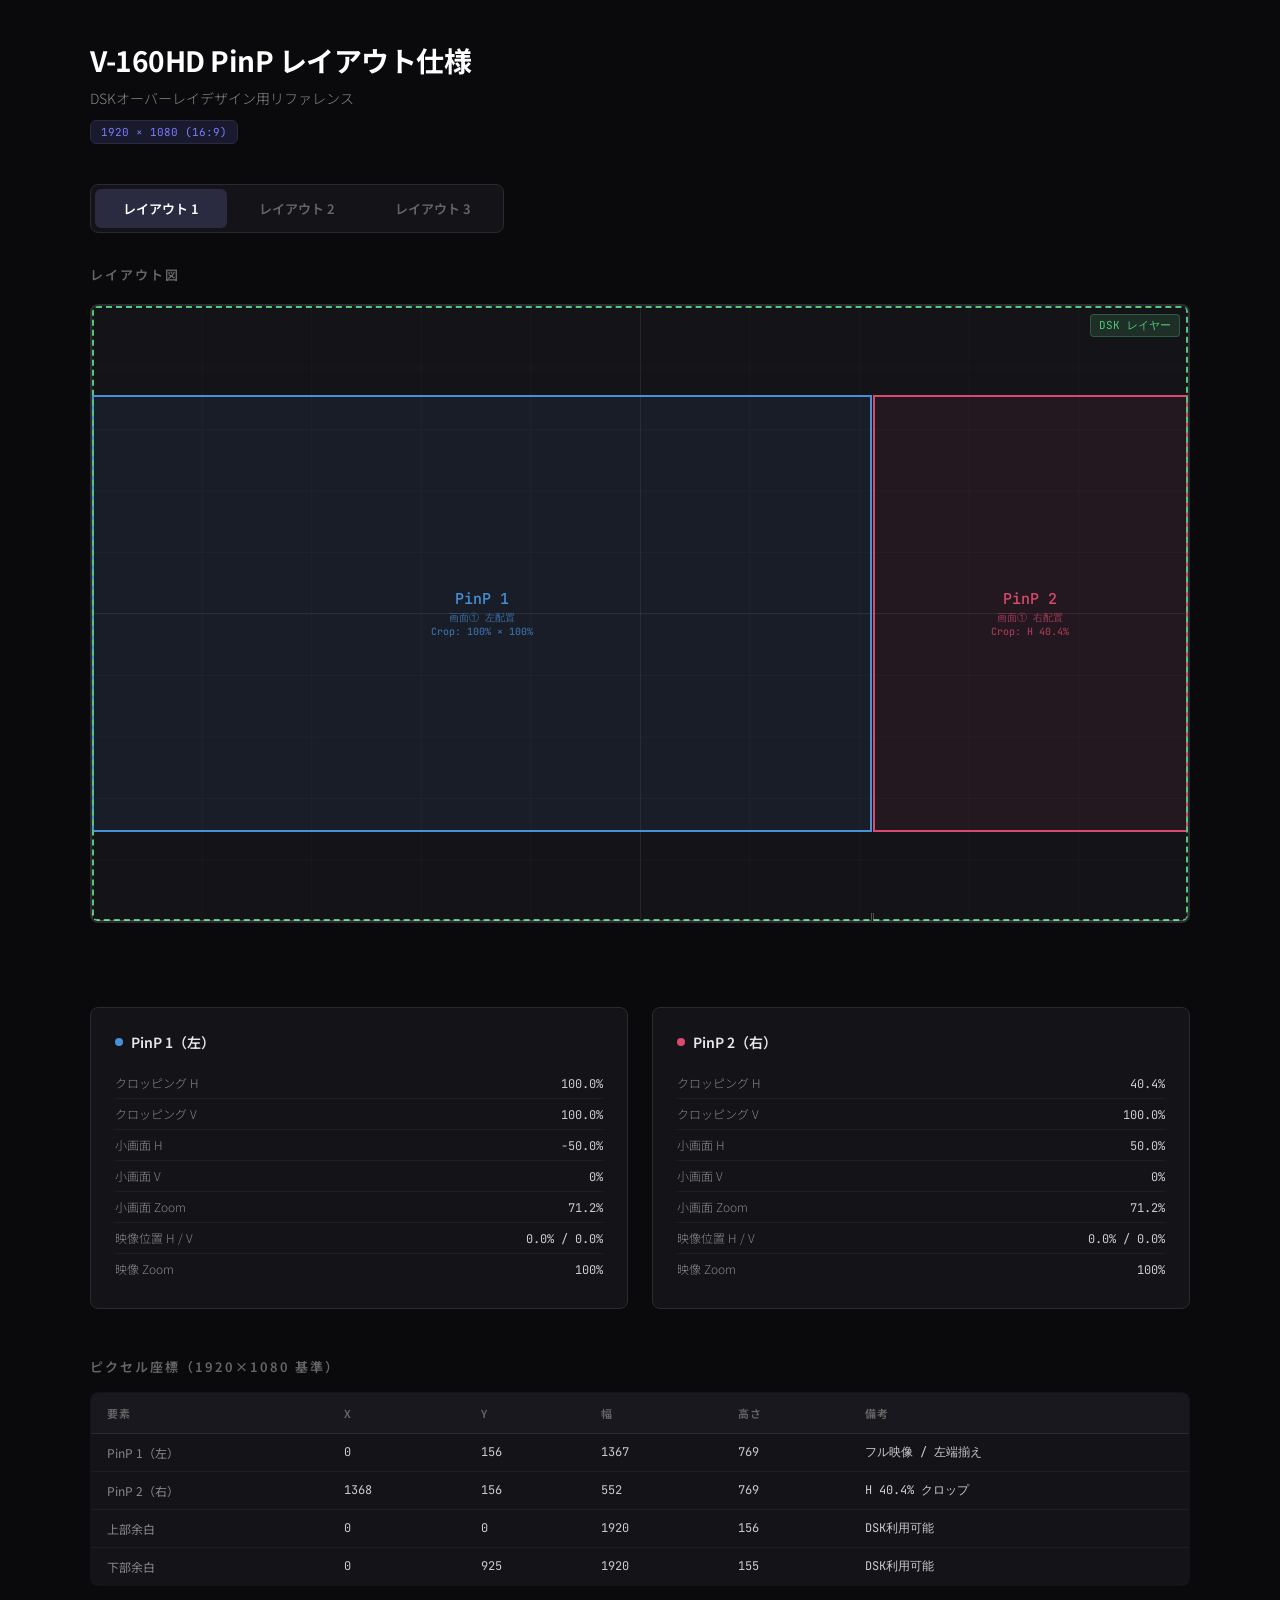
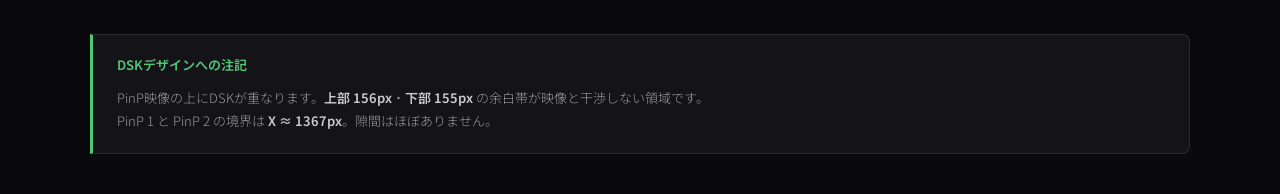
<file: v160hd-layout.html>
<!DOCTYPE html>
<html lang="ja">
<head>
<meta charset="UTF-8">
<meta name="viewport" content="width=device-width, initial-scale=1.0">
<title>V-160HD PinP レイアウト仕様書</title>
<style>
  @import url('https://fonts.googleapis.com/css2?family=Noto+Sans+JP:wght@300;400;600;700&family=JetBrains+Mono:wght@400;500&display=swap');

  * { margin: 0; padding: 0; box-sizing: border-box; }

  body {
    font-family: 'Noto Sans JP', sans-serif;
    background: #0a0a0c;
    color: #e8e8ec;
    min-height: 100vh;
    padding: 40px;
  }

  .page { max-width: 1100px; margin: 0 auto; }

  .header { margin-bottom: 40px; }
  .header h1 {
    font-size: 28px; font-weight: 700;
    letter-spacing: -0.5px; color: #fff; margin-bottom: 8px;
  }
  .header .subtitle { font-size: 14px; color: #888; font-weight: 300; }
  .badge {
    display: inline-block; background: #1a1a2e; border: 1px solid #2a2a40;
    border-radius: 6px; padding: 4px 10px; font-size: 11px;
    font-family: 'JetBrains Mono', monospace; color: #7b7bff; margin-top: 12px;
  }

  /* ── Tabs ── */
  .tabs {
    display: flex; gap: 4px; margin-bottom: 32px;
    background: #141418; border-radius: 8px; padding: 4px;
    border: 1px solid #2a2a30; width: fit-content;
  }
  .tab-btn {
    padding: 10px 28px; border: none; border-radius: 6px;
    font-family: 'Noto Sans JP', sans-serif; font-size: 13px; font-weight: 600;
    cursor: pointer; transition: all 0.2s; color: #666; background: transparent;
  }
  .tab-btn.active { background: #2a2a40; color: #fff; }
  .tab-btn:hover:not(.active) { color: #aaa; }

  .tab-content { display: none; }
  .tab-content.active { display: block; }

  /* ── Monitor ── */
  .monitor-section { margin-bottom: 48px; }
  .monitor-section h2 {
    font-size: 13px; font-weight: 600; text-transform: uppercase;
    letter-spacing: 2px; color: #666; margin-bottom: 20px;
  }
  .monitor-wrapper { position: relative; margin-bottom: 48px; padding-bottom: 36px; }
  .monitor-frame {
    position: relative; width: 100%; aspect-ratio: 16/9;
    background: #141418; border: 2px solid #2a2a30;
    border-radius: 8px; overflow: hidden;
  }
  .monitor-frame::before {
    content: ''; position: absolute; inset: 0;
    background:
      linear-gradient(rgba(255,255,255,0.02) 1px, transparent 1px),
      linear-gradient(90deg, rgba(255,255,255,0.02) 1px, transparent 1px);
    background-size: 10% 10%; pointer-events: none; z-index: 1;
  }
  .crosshair-h, .crosshair-v {
    position: absolute; z-index: 2; pointer-events: none;
  }
  .crosshair-h { top: 50%; left: 0; right: 0; height: 1px; background: rgba(255,255,255,0.06); }
  .crosshair-v { left: 50%; top: 0; bottom: 0; width: 1px; background: rgba(255,255,255,0.06); }

  .pinp {
    position: absolute; border: 2px solid; z-index: 5;
    display: flex; align-items: center; justify-content: center;
  }
  .pinp-label {
    font-family: 'JetBrains Mono', monospace; font-size: 13px;
    font-weight: 500; text-align: center; z-index: 6;
  }
  .pinp-label .name { display: block; font-size: 15px; margin-bottom: 2px; }
  .pinp-label .detail { font-size: 10px; opacity: 0.7; display: block; }

  /* DSK */
  .dsk-zone {
    position: absolute; inset: 0; border: 2px dashed #50c878;
    z-index: 10; pointer-events: none; border-radius: 4px;
  }
  .dsk-label {
    position: absolute; top: 8px; right: 8px;
    background: rgba(80,200,120,0.15); border: 1px solid rgba(80,200,120,0.3);
    border-radius: 4px; padding: 3px 8px; font-size: 11px;
    font-family: 'JetBrains Mono', monospace; color: #50c878; z-index: 11;
  }

  /* Annotations */
  .annotation {
    position: absolute; bottom: -28px; text-align: center; z-index: 15;
  }
  .annotation-bracket {
    display: block; height: 8px;
    border-left: 1px solid rgba(255,255,255,0.25);
    border-right: 1px solid rgba(255,255,255,0.25);
    border-bottom: 1px solid rgba(255,255,255,0.25);
    margin-bottom: 4px;
  }
  .annotation-value {
    font-family: 'JetBrains Mono', monospace;
    font-size: 10px; color: rgba(255,255,255,0.45);
  }

  /* ── Layout 1 PinPs ── */
  .l1-pinp1 {
    width: 71.2%; height: 71.2%; left: 0%; top: 14.4%;
    border-color: #4a90d9; background: rgba(74,144,217,0.08);
  }
  .l1-pinp1 .pinp-label { color: #4a90d9; }

  .l1-pinp2 {
    width: 28.77%; height: 71.2%; right: 0%; top: 14.4%;
    border-color: #d94a6e; background: rgba(217,74,110,0.08);
  }
  .l1-pinp2 .pinp-label { color: #d94a6e; }

  .l1-ann1 { left: 0; width: 71.2%; }
  .l1-ann2 { right: 0; width: 28.77%; }

  /* ── Layout 2 PinPs ── */
  /* PinP 1: centered between PinP3 (ends 22.5%) and PinP4 (starts 77.5%) → width 55%, left 22.5% */
  .l2-pinp1 {
    width: 55%; height: 56.1%;
    left: 22.5%; top: 21.95%;
    border-color: #4a90d9; background: rgba(74,144,217,0.08);
  }
  .l2-pinp1 .pinp-label { color: #4a90d9; }

  .l2-pinp3 {
    width: 22.5%; height: 75%;
    left: 0%; top: 12.5%;
    border-color: #e6a030; background: rgba(230,160,48,0.08);
  }
  .l2-pinp3 .pinp-label { color: #e6a030; }

  .l2-pinp4 {
    width: 22.5%; height: 75%;
    right: 0%; top: 12.5%;
    border-color: #9b59b6; background: rgba(155,89,182,0.08);
  }
  .l2-pinp4 .pinp-label { color: #9b59b6; }

  .l2-ann-left { left: 0; width: 22.5%; }
  .l2-ann-center { left: 22.5%; width: 55%; }
  .l2-ann-right { right: 0; width: 22.5%; }

  /* ── Layout 3 PinPs ── */
  /* PinP 3: left, zoom 100%, crop H=50% → width 50%, full height, left edge */
  .l3-pinp3 {
    width: 50%; height: 100%;
    left: 0%; top: 0%;
    border-color: #e6a030; background: rgba(230,160,48,0.08);
  }
  .l3-pinp3 .pinp-label { color: #e6a030; }

  /* PinP 4: right, zoom 100%, crop H=50% → width 50%, full height, right edge */
  .l3-pinp4 {
    width: 50%; height: 100%;
    right: 0%; top: 0%;
    border-color: #9b59b6; background: rgba(155,89,182,0.08);
  }
  .l3-pinp4 .pinp-label { color: #9b59b6; }

  .l3-ann-left { left: 0; width: 50%; }
  .l3-ann-right { right: 0; width: 50%; }

  /* ── Spec cards ── */
  .specs { display: grid; grid-template-columns: 1fr 1fr; gap: 24px; margin-bottom: 48px; }
  .specs.three-col { grid-template-columns: 1fr 1fr 1fr; }

  .spec-card {
    background: #141418; border: 1px solid #2a2a30;
    border-radius: 8px; padding: 24px;
  }
  .spec-card h3 {
    font-size: 14px; font-weight: 600; margin-bottom: 16px;
    display: flex; align-items: center; gap: 8px;
  }
  .spec-card h3 .dot { width: 8px; height: 8px; border-radius: 50%; }
  .dot-blue { background: #4a90d9; }
  .dot-red { background: #d94a6e; }
  .dot-orange { background: #e6a030; }
  .dot-purple { background: #9b59b6; }

  .spec-row {
    display: flex; justify-content: space-between; align-items: baseline;
    padding: 6px 0; border-bottom: 1px solid #1e1e24;
  }
  .spec-row:last-child { border-bottom: none; }
  .spec-key { font-size: 12px; color: #888; font-weight: 300; }
  .spec-val { font-family: 'JetBrains Mono', monospace; font-size: 12px; color: #ccc; }

  /* ── Pixel table ── */
  .pixel-section { margin-bottom: 48px; }
  .pixel-section h2 {
    font-size: 13px; font-weight: 600; text-transform: uppercase;
    letter-spacing: 2px; color: #666; margin-bottom: 16px;
  }
  .pixel-table {
    width: 100%; border-collapse: collapse; background: #141418;
    border-radius: 8px; overflow: hidden; border: 1px solid #2a2a30;
  }
  .pixel-table th {
    font-size: 11px; font-weight: 600; text-transform: uppercase;
    letter-spacing: 1px; color: #666; padding: 12px 16px;
    text-align: left; background: #18181e; border-bottom: 1px solid #2a2a30;
  }
  .pixel-table td {
    font-family: 'JetBrains Mono', monospace; font-size: 12px;
    padding: 10px 16px; border-bottom: 1px solid #1e1e24; color: #ccc;
  }
  .pixel-table tr:last-child td { border-bottom: none; }
  .pixel-table .label-cell {
    font-family: 'Noto Sans JP', sans-serif; color: #888; font-weight: 400;
  }

  /* ── Notes ── */
  .notes {
    background: #141418; border: 1px solid #2a2a30;
    border-left: 3px solid #50c878; border-radius: 0 8px 8px 0;
    padding: 20px 24px;
  }
  .notes h3 { font-size: 13px; font-weight: 600; color: #50c878; margin-bottom: 12px; }
  .notes p { font-size: 13px; color: #999; line-height: 1.8; font-weight: 300; }
  .notes strong { color: #ccc; font-weight: 600; }
</style>
</head>
<body>
<div class="page">

  <div class="header">
    <h1>V-160HD PinP レイアウト仕様</h1>
    <p class="subtitle">DSKオーバーレイデザイン用リファレンス</p>
    <span class="badge">1920 × 1080 (16:9)</span>
  </div>

  <div class="tabs">
    <button class="tab-btn active" data-tab="layout1">レイアウト 1</button>
    <button class="tab-btn" data-tab="layout2">レイアウト 2</button>
    <button class="tab-btn" data-tab="layout3">レイアウト 3</button>
  </div>

  <!-- ═══════ LAYOUT 1 ═══════ -->
  <div class="tab-content active" id="layout1">
    <div class="monitor-section">
      <h2>レイアウト図</h2>
      <div class="monitor-wrapper">
        <div class="monitor-frame">
          <div class="crosshair-h"></div>
          <div class="crosshair-v"></div>
          <div class="dsk-zone"></div>
          <div class="dsk-label">DSK レイヤー</div>
          <div class="pinp l1-pinp1">
            <div class="pinp-label">
              <span class="name">PinP 1</span>
              <span class="detail">画面① 左配置</span>
              <span class="detail">Crop: 100% × 100%</span>
            </div>
          </div>
          <div class="pinp l1-pinp2">
            <div class="pinp-label">
              <span class="name">PinP 2</span>
              <span class="detail">画面① 右配置</span>
              <span class="detail">Crop: H 40.4%</span>
            </div>
          </div>
          <div class="annotation l1-ann1">
            <span class="annotation-bracket"></span>
            <span class="annotation-value">71.2% (1367px)</span>
          </div>
          <div class="annotation l1-ann2">
            <span class="annotation-bracket"></span>
            <span class="annotation-value">28.8% (552px)</span>
          </div>
        </div>
      </div>
    </div>

    <div class="specs">
      <div class="spec-card">
        <h3><span class="dot dot-blue"></span>PinP 1（左）</h3>
        <div class="spec-row"><span class="spec-key">クロッピング H</span><span class="spec-val">100.0%</span></div>
        <div class="spec-row"><span class="spec-key">クロッピング V</span><span class="spec-val">100.0%</span></div>
        <div class="spec-row"><span class="spec-key">小画面 H</span><span class="spec-val">-50.0%</span></div>
        <div class="spec-row"><span class="spec-key">小画面 V</span><span class="spec-val">0%</span></div>
        <div class="spec-row"><span class="spec-key">小画面 Zoom</span><span class="spec-val">71.2%</span></div>
        <div class="spec-row"><span class="spec-key">映像位置 H / V</span><span class="spec-val">0.0% / 0.0%</span></div>
        <div class="spec-row"><span class="spec-key">映像 Zoom</span><span class="spec-val">100%</span></div>
      </div>
      <div class="spec-card">
        <h3><span class="dot dot-red"></span>PinP 2（右）</h3>
        <div class="spec-row"><span class="spec-key">クロッピング H</span><span class="spec-val">40.4%</span></div>
        <div class="spec-row"><span class="spec-key">クロッピング V</span><span class="spec-val">100.0%</span></div>
        <div class="spec-row"><span class="spec-key">小画面 H</span><span class="spec-val">50.0%</span></div>
        <div class="spec-row"><span class="spec-key">小画面 V</span><span class="spec-val">0%</span></div>
        <div class="spec-row"><span class="spec-key">小画面 Zoom</span><span class="spec-val">71.2%</span></div>
        <div class="spec-row"><span class="spec-key">映像位置 H / V</span><span class="spec-val">0.0% / 0.0%</span></div>
        <div class="spec-row"><span class="spec-key">映像 Zoom</span><span class="spec-val">100%</span></div>
      </div>
    </div>

    <div class="pixel-section">
      <h2>ピクセル座標（1920×1080 基準）</h2>
      <table class="pixel-table">
        <thead><tr><th>要素</th><th>X</th><th>Y</th><th>幅</th><th>高さ</th><th>備考</th></tr></thead>
        <tbody>
          <tr><td class="label-cell">PinP 1（左）</td><td>0</td><td>156</td><td>1367</td><td>769</td><td>フル映像 / 左端揃え</td></tr>
          <tr><td class="label-cell">PinP 2（右）</td><td>1368</td><td>156</td><td>552</td><td>769</td><td>H 40.4% クロップ</td></tr>
          <tr><td class="label-cell">上部余白</td><td>0</td><td>0</td><td>1920</td><td>156</td><td>DSK利用可能</td></tr>
          <tr><td class="label-cell">下部余白</td><td>0</td><td>925</td><td>1920</td><td>155</td><td>DSK利用可能</td></tr>
        </tbody>
      </table>
    </div>

    <div class="notes">
      <h3>DSKデザインへの注記</h3>
      <p>
        PinP映像の上にDSKが重なります。<strong>上部 156px</strong>・<strong>下部 155px</strong> の余白帯が映像と干渉しない領域です。<br>
        PinP 1 と PinP 2 の境界は <strong>X ≈ 1367px</strong>。隙間はほぼありません。
      </p>
    </div>
  </div>

  <!-- ═══════ LAYOUT 2 ═══════ -->
  <div class="tab-content" id="layout2">
    <div class="monitor-section">
      <h2>レイアウト図</h2>
      <div class="monitor-wrapper">
        <div class="monitor-frame">
          <div class="crosshair-h"></div>
          <div class="crosshair-v"></div>
          <div class="dsk-zone"></div>
          <div class="dsk-label">DSK レイヤー</div>
          <div class="pinp l2-pinp3">
            <div class="pinp-label">
              <span class="name">PinP 3</span>
              <span class="detail">画面② 左配置</span>
              <span class="detail">Crop: H 30%</span>
            </div>
          </div>
          <div class="pinp l2-pinp1">
            <div class="pinp-label">
              <span class="name">PinP 1</span>
              <span class="detail">画面② 中央配置</span>
              <span class="detail">Crop: 100% × 100%</span>
            </div>
          </div>
          <div class="pinp l2-pinp4">
            <div class="pinp-label">
              <span class="name">PinP 4</span>
              <span class="detail">画面② 右配置</span>
              <span class="detail">Crop: H 30%</span>
            </div>
          </div>
          <div class="annotation l2-ann-left">
            <span class="annotation-bracket"></span>
            <span class="annotation-value">22.5% (432px)</span>
          </div>
          <div class="annotation l2-ann-center">
            <span class="annotation-bracket"></span>
            <span class="annotation-value">55.0% (1056px)</span>
          </div>
          <div class="annotation l2-ann-right">
            <span class="annotation-bracket"></span>
            <span class="annotation-value">22.5% (432px)</span>
          </div>
        </div>
      </div>
    </div>

    <div class="specs three-col">
      <div class="spec-card">
        <h3><span class="dot dot-orange"></span>PinP 3（左）</h3>
        <div class="spec-row"><span class="spec-key">クロッピング H</span><span class="spec-val">30.0%</span></div>
        <div class="spec-row"><span class="spec-key">クロッピング V</span><span class="spec-val">100.0%</span></div>
        <div class="spec-row"><span class="spec-key">小画面 H</span><span class="spec-val">-50.0%</span></div>
        <div class="spec-row"><span class="spec-key">小画面 V</span><span class="spec-val">0.0%</span></div>
        <div class="spec-row"><span class="spec-key">小画面 Zoom</span><span class="spec-val">75.0%</span></div>
        <div class="spec-row"><span class="spec-key">映像位置 H / V</span><span class="spec-val">0.0% / 0.0%</span></div>
        <div class="spec-row"><span class="spec-key">映像 Zoom</span><span class="spec-val">100%</span></div>
      </div>
      <div class="spec-card">
        <h3><span class="dot dot-blue"></span>PinP 1（中央）</h3>
        <div class="spec-row"><span class="spec-key">クロッピング H</span><span class="spec-val">100.0%</span></div>
        <div class="spec-row"><span class="spec-key">クロッピング V</span><span class="spec-val">100.0%</span></div>
        <div class="spec-row"><span class="spec-key">小画面 H</span><span class="spec-val">0.0%</span></div>
        <div class="spec-row"><span class="spec-key">小画面 V</span><span class="spec-val">0.0%</span></div>
        <div class="spec-row"><span class="spec-key">小画面 Zoom</span><span class="spec-val">56.1%</span></div>
        <div class="spec-row"><span class="spec-key">映像位置 H / V</span><span class="spec-val">0.0% / 0.0%</span></div>
        <div class="spec-row"><span class="spec-key">映像 Zoom</span><span class="spec-val">100%</span></div>
      </div>
      <div class="spec-card">
        <h3><span class="dot dot-purple"></span>PinP 4（右）</h3>
        <div class="spec-row"><span class="spec-key">クロッピング H</span><span class="spec-val">30.0%</span></div>
        <div class="spec-row"><span class="spec-key">クロッピング V</span><span class="spec-val">100.0%</span></div>
        <div class="spec-row"><span class="spec-key">小画面 H</span><span class="spec-val">50.0%</span></div>
        <div class="spec-row"><span class="spec-key">小画面 V</span><span class="spec-val">0.0%</span></div>
        <div class="spec-row"><span class="spec-key">小画面 Zoom</span><span class="spec-val">75.0%</span></div>
        <div class="spec-row"><span class="spec-key">映像位置 H / V</span><span class="spec-val">0.0% / 0.0%</span></div>
        <div class="spec-row"><span class="spec-key">映像 Zoom</span><span class="spec-val">100%</span></div>
      </div>
    </div>

    <div class="pixel-section">
      <h2>ピクセル座標（1920×1080 基準）</h2>
      <table class="pixel-table">
        <thead><tr><th>要素</th><th>X</th><th>Y</th><th>幅</th><th>高さ</th><th>備考</th></tr></thead>
        <tbody>
          <tr><td class="label-cell">PinP 3（左）</td><td>0</td><td>135</td><td>432</td><td>810</td><td>H 30% クロップ / 左端揃え</td></tr>
          <tr><td class="label-cell">PinP 1（中央）</td><td>432</td><td>237</td><td>1056</td><td>606</td><td>フル映像 / 中央配置</td></tr>
          <tr><td class="label-cell">PinP 4（右）</td><td>1488</td><td>135</td><td>432</td><td>810</td><td>H 30% クロップ / 右端揃え</td></tr>
          <tr><td class="label-cell">上部余白</td><td>0</td><td>0</td><td>1920</td><td>135</td><td>DSK利用可能</td></tr>
          <tr><td class="label-cell">下部余白</td><td>0</td><td>945</td><td>1920</td><td>135</td><td>DSK利用可能</td></tr>
        </tbody>
      </table>
    </div>

    <div class="notes">
      <h3>DSKデザインへの注記</h3>
      <p>
        中央にPinP 1（スライド等）、左右にクロップされた細い映像（PinP 3・4）が並ぶ3カラム構成です。<br>
        <strong>上部 135px</strong>・<strong>下部 135px</strong> が映像と干渉しないDSK領域。<br>
        左右PinPは中央PinPより縦に長い（810px vs 606px）ため、上下にはみ出します。<br>
        PinP同士の重なりはなし。左境界 <strong>X=432px</strong>、右境界 <strong>X=1488px</strong>。
      </p>
    </div>
  </div>

  <!-- ═══════ LAYOUT 3 ═══════ -->
  <div class="tab-content" id="layout3">
    <div class="monitor-section">
      <h2>レイアウト図</h2>
      <div class="monitor-wrapper">
        <div class="monitor-frame">
          <div class="crosshair-h"></div>
          <div class="crosshair-v"></div>
          <div class="dsk-zone"></div>
          <div class="dsk-label">DSK レイヤー</div>
          <div class="pinp l3-pinp3">
            <div class="pinp-label">
              <span class="name">PinP 3</span>
              <span class="detail">画面③ 左配置</span>
              <span class="detail">Crop: H 50%</span>
            </div>
          </div>
          <div class="pinp l3-pinp4">
            <div class="pinp-label">
              <span class="name">PinP 4</span>
              <span class="detail">画面③ 右配置</span>
              <span class="detail">Crop: H 50%</span>
            </div>
          </div>
          <div class="annotation l3-ann-left">
            <span class="annotation-bracket"></span>
            <span class="annotation-value">50% (960px)</span>
          </div>
          <div class="annotation l3-ann-right">
            <span class="annotation-bracket"></span>
            <span class="annotation-value">50% (960px)</span>
          </div>
        </div>
      </div>
    </div>

    <div class="specs">
      <div class="spec-card">
        <h3><span class="dot dot-orange"></span>PinP 3（左）</h3>
        <div class="spec-row"><span class="spec-key">クロッピング H</span><span class="spec-val">50.0%</span></div>
        <div class="spec-row"><span class="spec-key">クロッピング V</span><span class="spec-val">100.0%</span></div>
        <div class="spec-row"><span class="spec-key">小画面 H</span><span class="spec-val">-50.0%</span></div>
        <div class="spec-row"><span class="spec-key">小画面 V</span><span class="spec-val">0.0%</span></div>
        <div class="spec-row"><span class="spec-key">小画面 Zoom</span><span class="spec-val">100.0%</span></div>
        <div class="spec-row"><span class="spec-key">映像位置 H / V</span><span class="spec-val">0.0% / 0.0%</span></div>
        <div class="spec-row"><span class="spec-key">映像 Zoom</span><span class="spec-val">100%</span></div>
      </div>
      <div class="spec-card">
        <h3><span class="dot dot-purple"></span>PinP 4（右）</h3>
        <div class="spec-row"><span class="spec-key">クロッピング H</span><span class="spec-val">50.0%</span></div>
        <div class="spec-row"><span class="spec-key">クロッピング V</span><span class="spec-val">100.0%</span></div>
        <div class="spec-row"><span class="spec-key">小画面 H</span><span class="spec-val">50.0%</span></div>
        <div class="spec-row"><span class="spec-key">小画面 V</span><span class="spec-val">0.0%</span></div>
        <div class="spec-row"><span class="spec-key">小画面 Zoom</span><span class="spec-val">100.0%</span></div>
        <div class="spec-row"><span class="spec-key">映像位置 H / V</span><span class="spec-val">0.0% / 0.0%</span></div>
        <div class="spec-row"><span class="spec-key">映像 Zoom</span><span class="spec-val">100%</span></div>
      </div>
    </div>

    <div class="pixel-section">
      <h2>ピクセル座標（1920×1080 基準）</h2>
      <table class="pixel-table">
        <thead><tr><th>要素</th><th>X</th><th>Y</th><th>幅</th><th>高さ</th><th>備考</th></tr></thead>
        <tbody>
          <tr><td class="label-cell">PinP 3（左）</td><td>0</td><td>0</td><td>960</td><td>1080</td><td>H 50% クロップ / 左端揃え</td></tr>
          <tr><td class="label-cell">PinP 4（右）</td><td>960</td><td>0</td><td>960</td><td>1080</td><td>H 50% クロップ / 右端揃え</td></tr>
        </tbody>
      </table>
    </div>

    <div class="notes">
      <h3>DSKデザインへの注記</h3>
      <p>
        左右均等2分割で画面全体を使い切る構成です。<strong>上下の余白はありません</strong>。<br>
        中央の境界は <strong>X = 960px</strong>（画面中央）で隙間なし。<br>
        DSKデザインは映像に必ず重なるため、半透明背景やアウトラインで視認性を確保してください。
      </p>
    </div>
  </div>

</div>

<script>
  document.querySelectorAll('.tab-btn').forEach(btn => {
    btn.addEventListener('click', () => {
      document.querySelectorAll('.tab-btn').forEach(b => b.classList.remove('active'));
      document.querySelectorAll('.tab-content').forEach(c => c.classList.remove('active'));
      btn.classList.add('active');
      document.getElementById(btn.dataset.tab).classList.add('active');
    });
  });
</script>
</body>
</html>
</file>
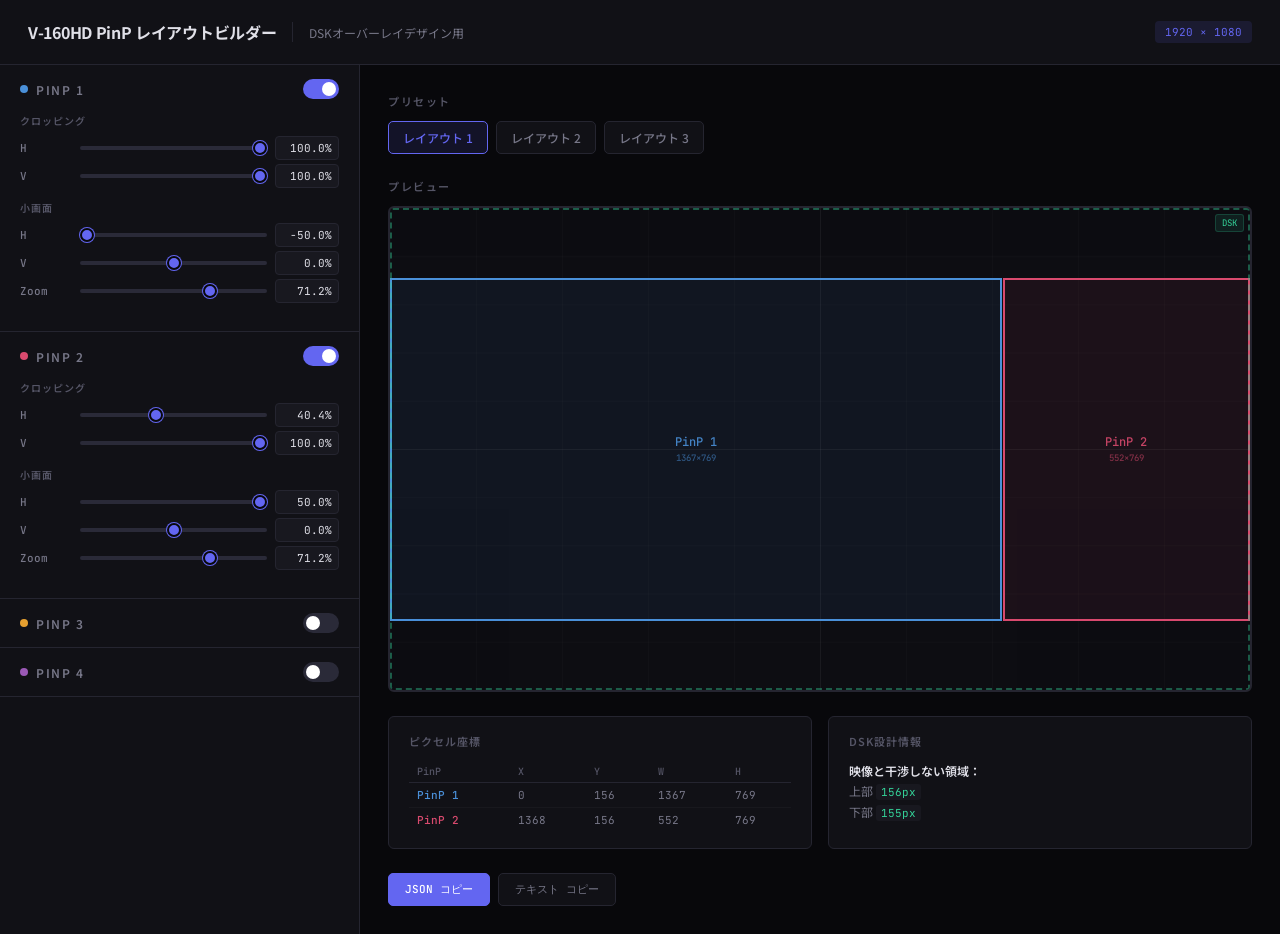
<file: v160hd-pinp-builder.html>
<!DOCTYPE html>
<html lang="ja">
<head>
<meta charset="UTF-8">
<meta name="viewport" content="width=device-width, initial-scale=1.0">
<title>V-160HD PinP レイアウトビルダー</title>
<style>
  @import url('https://fonts.googleapis.com/css2?family=Noto+Sans+JP:wght@300;400;500;600;700&family=JetBrains+Mono:wght@400;500;600&display=swap');

  :root {
    --bg: #08080b;
    --surface: #111116;
    --surface2: #18181f;
    --border: #252530;
    --border-hover: #3a3a4a;
    --text: #e0e0e8;
    --text-dim: #777788;
    --text-muted: #555566;
    --accent: #6366f1;
    --accent-dim: rgba(99,102,241,0.12);
    --green: #34d399;
    --green-dim: rgba(52,211,153,0.1);
    --pinp-colors: #4a90d9, #d94a6e, #e6a030, #9b59b6;
    --mono: 'JetBrains Mono', monospace;
    --sans: 'Noto Sans JP', sans-serif;
  }

  * { margin: 0; padding: 0; box-sizing: border-box; }

  body {
    font-family: var(--sans);
    background: var(--bg);
    color: var(--text);
    min-height: 100vh;
    overflow-x: hidden;
  }

  /* ── App Shell ── */
  .app {
    display: grid;
    grid-template-columns: 360px 1fr;
    grid-template-rows: auto 1fr;
    min-height: 100vh;
  }

  /* ── Header ── */
  .header {
    grid-column: 1 / -1;
    padding: 20px 28px;
    border-bottom: 1px solid var(--border);
    display: flex;
    align-items: center;
    gap: 16px;
    background: var(--surface);
  }
  .header h1 {
    font-size: 16px;
    font-weight: 700;
    letter-spacing: -0.3px;
  }
  .header .pipe {
    width: 1px;
    height: 20px;
    background: var(--border);
  }
  .header .subtitle {
    font-size: 12px;
    color: var(--text-dim);
    font-weight: 400;
  }
  .header .badge {
    margin-left: auto;
    font-family: var(--mono);
    font-size: 11px;
    color: var(--accent);
    background: var(--accent-dim);
    padding: 4px 10px;
    border-radius: 4px;
  }

  /* ── Sidebar ── */
  .sidebar {
    background: var(--surface);
    border-right: 1px solid var(--border);
    overflow-y: auto;
    padding: 0;
  }

  .sidebar-section {
    border-bottom: 1px solid var(--border);
  }

  .sidebar-section-header {
    display: flex;
    align-items: center;
    justify-content: space-between;
    padding: 14px 20px;
    cursor: pointer;
    user-select: none;
    transition: background 0.15s;
  }
  .sidebar-section-header:hover {
    background: rgba(255,255,255,0.02);
  }
  .sidebar-section-header h3 {
    font-size: 12px;
    font-weight: 600;
    text-transform: uppercase;
    letter-spacing: 1.5px;
    color: var(--text-dim);
    display: flex;
    align-items: center;
    gap: 8px;
  }
  .sidebar-section-header h3 .dot {
    width: 8px;
    height: 8px;
    border-radius: 50%;
    flex-shrink: 0;
  }

  .pinp-toggle {
    width: 36px; height: 20px;
    border-radius: 10px;
    background: #2a2a38;
    border: none;
    cursor: pointer;
    position: relative;
    transition: background 0.2s;
    flex-shrink: 0;
  }
  .pinp-toggle.active { background: var(--accent); }
  .pinp-toggle::after {
    content: '';
    position: absolute;
    width: 14px; height: 14px;
    border-radius: 50%;
    background: #fff;
    top: 3px; left: 3px;
    transition: transform 0.2s;
  }
  .pinp-toggle.active::after { transform: translateX(16px); }

  .sidebar-section-body {
    padding: 0 20px 16px;
  }

  .param-group {
    margin-bottom: 12px;
  }
  .param-group-title {
    font-size: 10px;
    font-weight: 600;
    text-transform: uppercase;
    letter-spacing: 1px;
    color: var(--text-muted);
    margin-bottom: 8px;
  }

  .param-row {
    display: grid;
    grid-template-columns: 52px 1fr 64px;
    align-items: center;
    gap: 8px;
    margin-bottom: 4px;
  }
  .param-label {
    font-size: 11px;
    color: var(--text-dim);
    font-family: var(--mono);
    font-weight: 500;
  }

  input[type="range"] {
    -webkit-appearance: none;
    appearance: none;
    width: 100%;
    height: 4px;
    background: #2a2a38;
    border-radius: 2px;
    outline: none;
  }
  input[type="range"]::-webkit-slider-thumb {
    -webkit-appearance: none;
    appearance: none;
    width: 14px; height: 14px;
    border-radius: 50%;
    background: var(--accent);
    cursor: pointer;
    border: 2px solid var(--bg);
    box-shadow: 0 0 0 1px var(--accent);
  }

  .param-value {
    font-family: var(--mono);
    font-size: 11px;
    color: var(--text);
    text-align: right;
    background: var(--surface2);
    border: 1px solid var(--border);
    border-radius: 4px;
    padding: 4px 6px;
    width: 64px;
  }
  .param-value:focus {
    outline: none;
    border-color: var(--accent);
  }

  /* ── Main content ── */
  .main {
    padding: 28px;
    display: flex;
    flex-direction: column;
    gap: 24px;
    overflow-y: auto;
  }

  /* ── Preview ── */
  .preview-container {
    position: relative;
  }
  .preview-label {
    font-size: 11px;
    font-weight: 600;
    text-transform: uppercase;
    letter-spacing: 1.5px;
    color: var(--text-muted);
    margin-bottom: 12px;
  }

  .monitor {
    position: relative;
    width: 100%;
    aspect-ratio: 16/9;
    background: #0d0d12;
    border: 2px solid var(--border);
    border-radius: 6px;
    overflow: hidden;
  }

  .monitor-grid {
    position: absolute; inset: 0;
    background:
      linear-gradient(rgba(255,255,255,0.015) 1px, transparent 1px),
      linear-gradient(90deg, rgba(255,255,255,0.015) 1px, transparent 1px);
    background-size: 10% 10%;
    pointer-events: none;
    z-index: 1;
  }
  .monitor-center-h {
    position: absolute; top: 50%; left: 0; right: 0;
    height: 1px; background: rgba(255,255,255,0.04);
    z-index: 1; pointer-events: none;
  }
  .monitor-center-v {
    position: absolute; left: 50%; top: 0; bottom: 0;
    width: 1px; background: rgba(255,255,255,0.04);
    z-index: 1; pointer-events: none;
  }

  .dsk-outline {
    position: absolute; inset: 0;
    border: 2px dashed var(--green);
    opacity: 0.4;
    z-index: 20;
    pointer-events: none;
    border-radius: 3px;
  }
  .dsk-badge {
    position: absolute; top: 6px; right: 6px;
    font-family: var(--mono); font-size: 9px;
    color: var(--green); background: var(--green-dim);
    border: 1px solid rgba(52,211,153,0.2);
    padding: 2px 6px; border-radius: 3px;
    z-index: 21; pointer-events: none;
  }

  .pinp-rect {
    position: absolute;
    border: 2px solid;
    z-index: 5;
    display: flex;
    align-items: center;
    justify-content: center;
    transition: all 0.15s ease-out;
  }
  .pinp-rect-label {
    font-family: var(--mono);
    font-size: 12px;
    font-weight: 500;
    text-align: center;
    pointer-events: none;
    opacity: 0.9;
  }
  .pinp-rect-label small {
    display: block;
    font-size: 9px;
    opacity: 0.6;
    margin-top: 2px;
  }

  .pinp-rect[data-pinp="1"] { border-color: #4a90d9; background: rgba(74,144,217,0.07); }
  .pinp-rect[data-pinp="1"] .pinp-rect-label { color: #4a90d9; }
  .pinp-rect[data-pinp="2"] { border-color: #d94a6e; background: rgba(217,74,110,0.07); }
  .pinp-rect[data-pinp="2"] .pinp-rect-label { color: #d94a6e; }
  .pinp-rect[data-pinp="3"] { border-color: #e6a030; background: rgba(230,160,48,0.07); }
  .pinp-rect[data-pinp="3"] .pinp-rect-label { color: #e6a030; }
  .pinp-rect[data-pinp="4"] { border-color: #9b59b6; background: rgba(155,89,182,0.07); }
  .pinp-rect[data-pinp="4"] .pinp-rect-label { color: #9b59b6; }

  /* ── Output table ── */
  .output-section {
    display: grid;
    grid-template-columns: 1fr 1fr;
    gap: 16px;
  }

  .output-card {
    background: var(--surface);
    border: 1px solid var(--border);
    border-radius: 6px;
    padding: 16px 20px;
  }
  .output-card h4 {
    font-size: 11px;
    font-weight: 600;
    text-transform: uppercase;
    letter-spacing: 1px;
    color: var(--text-muted);
    margin-bottom: 12px;
  }

  .coord-table {
    width: 100%;
    border-collapse: collapse;
  }
  .coord-table th {
    font-family: var(--mono);
    font-size: 10px;
    font-weight: 500;
    color: var(--text-muted);
    text-align: left;
    padding: 4px 8px;
    border-bottom: 1px solid var(--border);
  }
  .coord-table td {
    font-family: var(--mono);
    font-size: 11px;
    padding: 5px 8px;
    border-bottom: 1px solid rgba(255,255,255,0.03);
    color: var(--text-dim);
  }
  .coord-table tr:last-child td { border-bottom: none; }
  .coord-table .pinp-name { color: var(--text); font-weight: 500; }

  .dsk-info {
    font-size: 12px;
    color: var(--text-dim);
    line-height: 1.7;
  }
  .dsk-info strong { color: var(--text); font-weight: 600; }
  .dsk-info code {
    font-family: var(--mono);
    font-size: 11px;
    background: var(--surface2);
    padding: 1px 5px;
    border-radius: 3px;
    color: var(--green);
  }

  /* ── Preset bar ── */
  .presets {
    display: flex;
    gap: 8px;
    flex-wrap: wrap;
  }
  .preset-btn {
    font-family: var(--sans);
    font-size: 12px;
    font-weight: 500;
    padding: 7px 14px;
    border: 1px solid var(--border);
    border-radius: 5px;
    background: var(--surface);
    color: var(--text-dim);
    cursor: pointer;
    transition: all 0.15s;
  }
  .preset-btn:hover {
    border-color: var(--border-hover);
    color: var(--text);
    background: var(--surface2);
  }
  .preset-btn.active {
    border-color: var(--accent);
    color: var(--accent);
    background: var(--accent-dim);
  }

  /* ── Export ── */
  .export-bar {
    display: flex;
    gap: 8px;
    align-items: center;
  }
  .export-btn {
    font-family: var(--mono);
    font-size: 11px;
    font-weight: 500;
    padding: 8px 16px;
    border: 1px solid var(--border);
    border-radius: 5px;
    background: var(--surface);
    color: var(--text-dim);
    cursor: pointer;
    transition: all 0.15s;
  }
  .export-btn:hover {
    border-color: var(--accent);
    color: var(--accent);
  }
  .export-btn.primary {
    background: var(--accent);
    border-color: var(--accent);
    color: #fff;
  }
  .export-btn.primary:hover {
    opacity: 0.9;
  }
  .toast {
    font-size: 11px;
    color: var(--green);
    opacity: 0;
    transition: opacity 0.3s;
  }
  .toast.show { opacity: 1; }
</style>
</head>
<body>

<div class="app">
  <!-- Header -->
  <div class="header">
    <h1>V-160HD PinP レイアウトビルダー</h1>
    <div class="pipe"></div>
    <span class="subtitle">DSKオーバーレイデザイン用</span>
    <span class="badge">1920 × 1080</span>
  </div>

  <!-- Sidebar -->
  <div class="sidebar" id="sidebar"></div>

  <!-- Main -->
  <div class="main">
    <!-- Presets -->
    <div>
      <div class="preview-label">プリセット</div>
      <div class="presets" id="presets"></div>
    </div>

    <!-- Preview -->
    <div class="preview-container">
      <div class="preview-label">プレビュー</div>
      <div class="monitor" id="monitor">
        <div class="monitor-grid"></div>
        <div class="monitor-center-h"></div>
        <div class="monitor-center-v"></div>
        <div class="dsk-outline"></div>
        <div class="dsk-badge">DSK</div>
      </div>
    </div>

    <!-- Output -->
    <div class="output-section">
      <div class="output-card">
        <h4>ピクセル座標</h4>
        <table class="coord-table" id="coordTable">
          <thead><tr><th>PinP</th><th>X</th><th>Y</th><th>W</th><th>H</th></tr></thead>
          <tbody></tbody>
        </table>
      </div>
      <div class="output-card">
        <h4>DSK設計情報</h4>
        <div class="dsk-info" id="dskInfo"></div>
      </div>
    </div>

    <!-- Export -->
    <div class="export-bar">
      <button class="export-btn primary" id="copyJson">JSON コピー</button>
      <button class="export-btn" id="copyText">テキスト コピー</button>
      <span class="toast" id="toast">コピーしました</span>
    </div>
  </div>
</div>

<script>
const W = 1920, H = 1080;
const COLORS = { 1: '#4a90d9', 2: '#d94a6e', 3: '#e6a030', 4: '#9b59b6' };

const state = {
  pinps: {
    1: { enabled: true, cropH: 100, cropV: 100, posH: 0, posV: 0, zoom: 50, imgH: 0, imgV: 0, imgZoom: 100 },
    2: { enabled: true, cropH: 100, cropV: 100, posH: 0, posV: 0, zoom: 50, imgH: 0, imgV: 0, imgZoom: 100 },
    3: { enabled: false, cropH: 100, cropV: 100, posH: 0, posV: 0, zoom: 50, imgH: 0, imgV: 0, imgZoom: 100 },
    4: { enabled: false, cropH: 100, cropV: 100, posH: 0, posV: 0, zoom: 50, imgH: 0, imgV: 0, imgZoom: 100 },
  },
  activePreset: null
};

const PRESETS = [
  {
    name: 'レイアウト 1',
    desc: '左メイン＋右クロップ',
    config: {
      1: { enabled: true, cropH: 100, cropV: 100, posH: -50, posV: 0, zoom: 71.2, imgH: 0, imgV: 0, imgZoom: 100 },
      2: { enabled: true, cropH: 40.4, cropV: 100, posH: 50, posV: 0, zoom: 71.2, imgH: 0, imgV: 0, imgZoom: 100 },
      3: { enabled: false, cropH: 100, cropV: 100, posH: 0, posV: 0, zoom: 50, imgH: 0, imgV: 0, imgZoom: 100 },
      4: { enabled: false, cropH: 100, cropV: 100, posH: 0, posV: 0, zoom: 50, imgH: 0, imgV: 0, imgZoom: 100 },
    }
  },
  {
    name: 'レイアウト 2',
    desc: '3カラム',
    config: {
      1: { enabled: true, cropH: 100, cropV: 100, posH: 0, posV: 0, zoom: 56.1, imgH: 0, imgV: 0, imgZoom: 100 },
      2: { enabled: false, cropH: 100, cropV: 100, posH: 0, posV: 0, zoom: 50, imgH: 0, imgV: 0, imgZoom: 100 },
      3: { enabled: true, cropH: 29.2, cropV: 100, posH: -50, posV: 0, zoom: 75, imgH: 0, imgV: 0, imgZoom: 100 },
      4: { enabled: true, cropH: 29.2, cropV: 100, posH: 50, posV: 0, zoom: 75, imgH: 0, imgV: 0, imgZoom: 100 },
    }
  },
  {
    name: 'レイアウト 3',
    desc: '左右均等分割',
    config: {
      1: { enabled: false, cropH: 100, cropV: 100, posH: 0, posV: 0, zoom: 50, imgH: 0, imgV: 0, imgZoom: 100 },
      2: { enabled: false, cropH: 100, cropV: 100, posH: 0, posV: 0, zoom: 50, imgH: 0, imgV: 0, imgZoom: 100 },
      3: { enabled: true, cropH: 50, cropV: 100, posH: -50, posV: 0, zoom: 100, imgH: 0, imgV: 0, imgZoom: 100 },
      4: { enabled: true, cropH: 50, cropV: 100, posH: 50, posV: 0, zoom: 100, imgH: 0, imgV: 0, imgZoom: 100 },
    }
  }
];

const PARAMS = [
  { group: 'クロッピング', items: [
    { key: 'cropH', label: 'H', min: 1, max: 100, step: 0.1, unit: '%' },
    { key: 'cropV', label: 'V', min: 1, max: 100, step: 0.1, unit: '%' },
  ]},
  { group: '小画面', items: [
    { key: 'posH', label: 'H', min: -50, max: 50, step: 0.1, unit: '%' },
    { key: 'posV', label: 'V', min: -50, max: 50, step: 0.1, unit: '%' },
    { key: 'zoom', label: 'Zoom', min: 1, max: 100, step: 0.1, unit: '%' },
  ]},
];

// ── Calculate pixel rect for a PinP ──
function calcRect(p) {
  const zoomFrac = p.zoom / 100;
  const fullW = W * zoomFrac;
  const fullH = H * zoomFrac;
  const visW = fullW * (p.cropH / 100);
  const visH = fullH * (p.cropV / 100);
  // posH: -50=left edge, 0=center, 50=right edge
  // Available space = W - visW, posH maps [-50,50] to [0, availSpace]
  const availX = W - visW;
  const availY = H - visH;
  const x = availX * ((p.posH + 50) / 100);
  const y = availY * ((p.posV + 50) / 100);
  return {
    x: Math.round(x),
    y: Math.round(y),
    w: Math.round(visW),
    h: Math.round(visH)
  };
}

// ── Build sidebar ──
function buildSidebar() {
  const sb = document.getElementById('sidebar');
  sb.innerHTML = '';
  for (let i = 1; i <= 4; i++) {
    const p = state.pinps[i];
    const color = COLORS[i];
    const section = document.createElement('div');
    section.className = 'sidebar-section';

    const header = document.createElement('div');
    header.className = 'sidebar-section-header';
    header.innerHTML = `
      <h3><span class="dot" style="background:${color}"></span>PinP ${i}</h3>
    `;
    const toggle = document.createElement('button');
    toggle.className = 'pinp-toggle' + (p.enabled ? ' active' : '');
    toggle.addEventListener('click', (e) => {
      e.stopPropagation();
      p.enabled = !p.enabled;
      toggle.classList.toggle('active', p.enabled);
      body.style.display = p.enabled ? 'block' : 'none';
      state.activePreset = null;
      updatePresetButtons();
      render();
    });
    header.appendChild(toggle);

    const body = document.createElement('div');
    body.className = 'sidebar-section-body';
    body.style.display = p.enabled ? 'block' : 'none';

    for (const group of PARAMS) {
      const g = document.createElement('div');
      g.className = 'param-group';
      g.innerHTML = `<div class="param-group-title">${group.group}</div>`;
      for (const item of group.items) {
        const row = document.createElement('div');
        row.className = 'param-row';
        const slider = document.createElement('input');
        slider.type = 'range';
        slider.min = item.min;
        slider.max = item.max;
        slider.step = item.step;
        slider.value = p[item.key];

        const valInput = document.createElement('input');
        valInput.type = 'text';
        valInput.className = 'param-value';
        valInput.value = p[item.key].toFixed(1) + item.unit;

        slider.addEventListener('input', () => {
          p[item.key] = parseFloat(slider.value);
          valInput.value = p[item.key].toFixed(1) + item.unit;
          state.activePreset = null;
          updatePresetButtons();
          render();
        });

        valInput.addEventListener('focus', () => {
          valInput.value = p[item.key].toFixed(1);
          valInput.select();
        });
        valInput.addEventListener('blur', () => {
          let v = parseFloat(valInput.value);
          if (isNaN(v)) v = p[item.key];
          v = Math.max(item.min, Math.min(item.max, v));
          p[item.key] = v;
          slider.value = v;
          valInput.value = v.toFixed(1) + item.unit;
          state.activePreset = null;
          updatePresetButtons();
          render();
        });
        valInput.addEventListener('keydown', (e) => {
          if (e.key === 'Enter') valInput.blur();
        });

        row.innerHTML = `<span class="param-label">${item.label}</span>`;
        row.appendChild(slider);
        row.appendChild(valInput);
        g.appendChild(row);
      }
      body.appendChild(g);
    }

    header.addEventListener('click', () => {
      if (!p.enabled) return;
      const isVisible = body.style.display !== 'none';
      body.style.display = isVisible ? 'none' : 'block';
    });

    section.appendChild(header);
    section.appendChild(body);
    sb.appendChild(section);
  }
}

// ── Build presets ──
function buildPresets() {
  const container = document.getElementById('presets');
  container.innerHTML = '';
  PRESETS.forEach((preset, idx) => {
    const btn = document.createElement('button');
    btn.className = 'preset-btn';
    btn.textContent = preset.name;
    btn.title = preset.desc;
    btn.dataset.idx = idx;
    btn.addEventListener('click', () => {
      applyPreset(idx);
    });
    container.appendChild(btn);
  });
}

function applyPreset(idx) {
  const preset = PRESETS[idx];
  for (let i = 1; i <= 4; i++) {
    Object.assign(state.pinps[i], JSON.parse(JSON.stringify(preset.config[i])));
  }
  state.activePreset = idx;
  buildSidebar();
  updatePresetButtons();
  render();
}

function updatePresetButtons() {
  document.querySelectorAll('.preset-btn').forEach(btn => {
    btn.classList.toggle('active', parseInt(btn.dataset.idx) === state.activePreset);
  });
}

// ── Render ──
function render() {
  const monitor = document.getElementById('monitor');
  // Remove old pinp rects
  monitor.querySelectorAll('.pinp-rect').forEach(el => el.remove());

  const rects = [];

  // Render PinPs in order (1 bottom, 4 top)
  for (let i = 1; i <= 4; i++) {
    const p = state.pinps[i];
    if (!p.enabled) continue;
    const r = calcRect(p);
    rects.push({ id: i, ...r, params: p });

    const el = document.createElement('div');
    el.className = 'pinp-rect';
    el.dataset.pinp = i;
    el.style.left = (r.x / W * 100) + '%';
    el.style.top = (r.y / H * 100) + '%';
    el.style.width = (r.w / W * 100) + '%';
    el.style.height = (r.h / H * 100) + '%';
    el.style.zIndex = 4 + i;
    el.innerHTML = `<div class="pinp-rect-label">PinP ${i}<small>${r.w}×${r.h}</small></div>`;
    monitor.appendChild(el);
  }

  // Coord table
  const tbody = document.querySelector('#coordTable tbody');
  tbody.innerHTML = '';
  for (const r of rects) {
    const tr = document.createElement('tr');
    tr.innerHTML = `
      <td class="pinp-name" style="color:${COLORS[r.id]}">PinP ${r.id}</td>
      <td>${r.x}</td><td>${r.y}</td><td>${r.w}</td><td>${r.h}</td>
    `;
    tbody.appendChild(tr);
  }

  // DSK info
  const dskInfo = document.getElementById('dskInfo');
  if (rects.length === 0) {
    dskInfo.innerHTML = 'PinPが未設定です。DSKは画面全体 <code>1920×1080</code> を自由に使えます。';
    return;
  }

  let minY = H, maxY = 0, minX = W, maxX = 0;
  for (const r of rects) {
    minY = Math.min(minY, r.y);
    maxY = Math.max(maxY, r.y + r.h);
    minX = Math.min(minX, r.x);
    maxX = Math.max(maxX, r.x + r.w);
  }
  const topGap = minY;
  const bottomGap = H - maxY;
  const leftGap = minX;
  const rightGap = W - maxX;

  let html = '<strong>映像と干渉しない領域：</strong><br>';
  if (topGap > 0) html += `上部 <code>${topGap}px</code><br>`;
  if (bottomGap > 0) html += `下部 <code>${bottomGap}px</code><br>`;
  if (leftGap > 0) html += `左側 <code>${leftGap}px</code><br>`;
  if (rightGap > 0) html += `右側 <code>${rightGap}px</code><br>`;
  if (topGap <= 0 && bottomGap <= 0 && leftGap <= 0 && rightGap <= 0) {
    html += '余白なし — DSKは映像に重なります。半透明背景等で視認性を確保してください。<br>';
  }

  // Check overlaps
  const overlaps = [];
  for (let a = 0; a < rects.length; a++) {
    for (let b = a + 1; b < rects.length; b++) {
      const ra = rects[a], rb = rects[b];
      const ox1 = Math.max(ra.x, rb.x);
      const oy1 = Math.max(ra.y, rb.y);
      const ox2 = Math.min(ra.x + ra.w, rb.x + rb.w);
      const oy2 = Math.min(ra.y + ra.h, rb.y + rb.h);
      if (ox1 < ox2 && oy1 < oy2) {
        const ow = ox2 - ox1;
        const oh = oy2 - oy1;
        overlaps.push({ a: ra.id, b: rb.id, x: ox1, y: oy1, w: ow, h: oh });
      }
    }
  }
  if (overlaps.length > 0) {
    html += '<br><strong style="color:#d94a6e;">⚠ 重なり検出：</strong><br>';
    for (const o of overlaps) {
      const area = o.w * o.h;
      const pct = (area / (W * H) * 100).toFixed(1);
      html += `PinP ${o.a} × PinP ${o.b}：<code>${o.w}×${o.h}px</code>（${area.toLocaleString()}px² / 画面の${pct}%）`;
      html += `<br><span style="font-size:11px;color:#888;">位置 X=${o.x} Y=${o.y}〜X=${o.x+o.w} Y=${o.y+o.h}</span><br>`;
    }
  }

  dskInfo.innerHTML = html;
}

// ── Export ──
function getExportData() {
  const data = { resolution: '1920x1080', pinps: [] };
  for (let i = 1; i <= 4; i++) {
    const p = state.pinps[i];
    if (!p.enabled) continue;
    const r = calcRect(p);
    data.pinps.push({
      id: i,
      params: {
        cropH: p.cropH, cropV: p.cropV,
        posH: p.posH, posV: p.posV,
        zoom: p.zoom
      },
      pixel: { x: r.x, y: r.y, w: r.w, h: r.h }
    });
  }
  return data;
}

document.getElementById('copyJson').addEventListener('click', () => {
  const json = JSON.stringify(getExportData(), null, 2);
  navigator.clipboard.writeText(json).then(() => showToast());
});

document.getElementById('copyText').addEventListener('click', () => {
  const d = getExportData();
  let text = `V-160HD PinP レイアウト (${d.resolution})\n${'─'.repeat(40)}\n`;
  for (const p of d.pinps) {
    text += `\nPinP ${p.id}\n`;
    text += `  クロッピング: H(${p.params.cropH}%) V(${p.params.cropV}%)\n`;
    text += `  小画面: H(${p.params.posH}%) V(${p.params.posV}%) Zoom(${p.params.zoom}%)\n`;
    text += `  ピクセル: X=${p.pixel.x} Y=${p.pixel.y} W=${p.pixel.w} H=${p.pixel.h}\n`;
  }
  navigator.clipboard.writeText(text).then(() => showToast());
});

function showToast() {
  const t = document.getElementById('toast');
  t.classList.add('show');
  setTimeout(() => t.classList.remove('show'), 1500);
}

// ── Init ──
buildPresets();
applyPreset(0);
</script>

</body>
</html>
</file>
